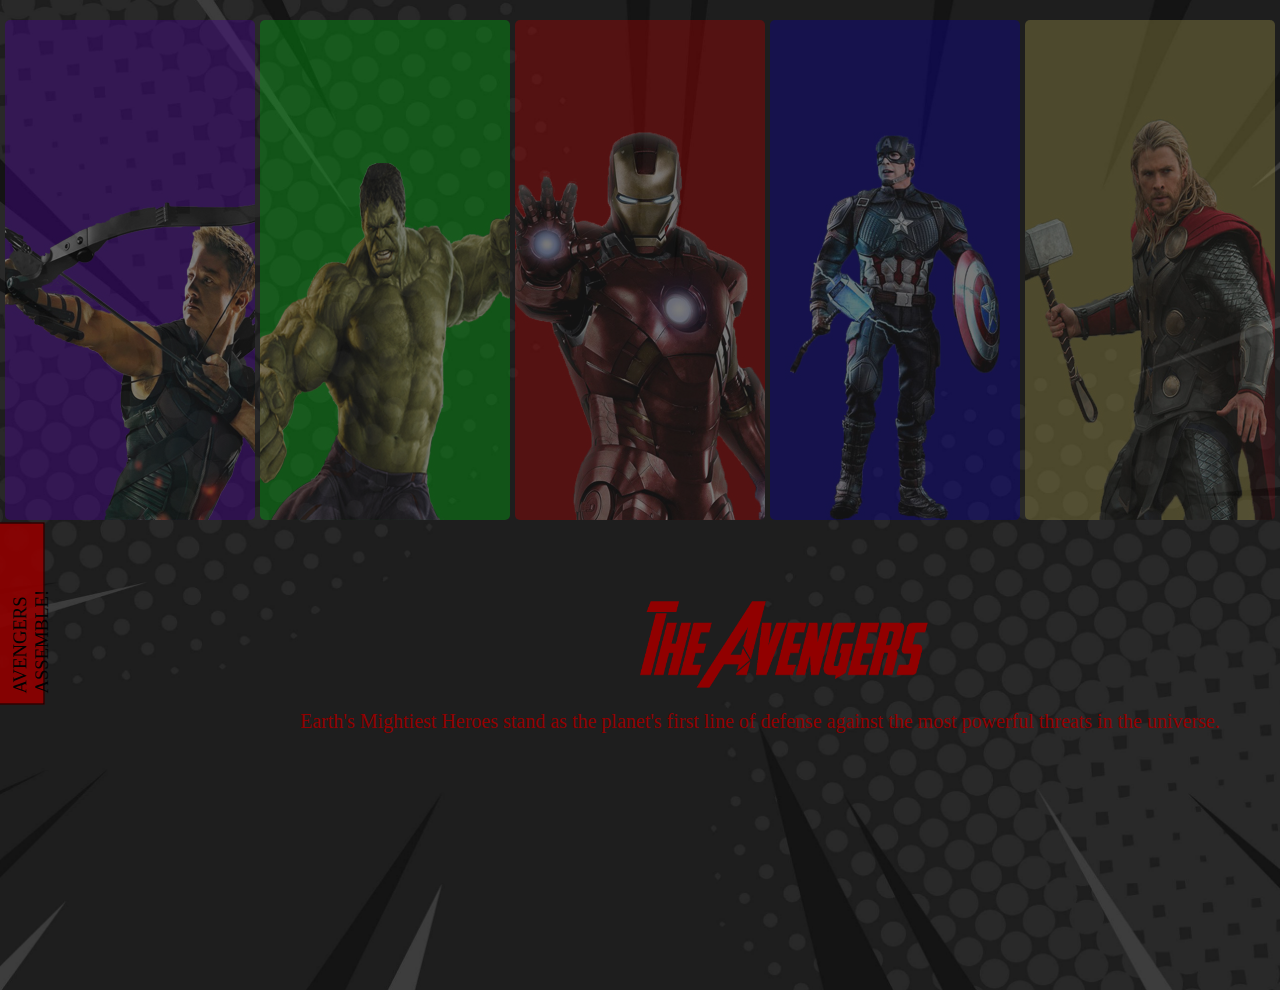
<file: index.html>
<!doctype html>
<html>
<head>
<meta charset="utf-8">
<title>Project 1</title>
	
<style>
	div {width: 250px; height:500px; text-align:center; background-color: #eee;}
	#assemble.fixed{position: fixed; top: 590px;}
	#description {position: absolute; top: 690px; left: 300px; color: #910000; font-family: Impact, "Hoefler Text", "Liberation Serif", Times, "Times New Roman", "serif"; font-size: 15pt; }
	div#wrapper{position: absolute; top: 0px; left: 0px; height:110%; width: 100%;  background: url("images/comic.jpg") no-repeat center; background-size: cover;}
	.rotate {-moz-transform: rotate(-90deg); -webkit-transform: rotate(-90deg); -ms-transform: rotate(-90deg);	-o-transform: rotate(-90deg); filter: progid:DXImageTransform.Microsoft.BasicImage(rotaion=3);}
	span {position: absolute; top: 590px;	left: -70px; color: #000000; background-color: #910000; opacity: .9; width: 160px; height: 25px; border: 1px solid #000000;	font-family: Impact, "Hoefler Text", "Liberation Serif", Times, "Times New Roman", "serif"; font-size:14pt; padding: 10px; float: left;}
	#avengers{position: absolute; top: 600px; left: 640px;}
	div#pic1 {position: absolute; top: 20px; left: 5px;    cursor: pointer; background: url("images/hawk.jpg") no-repeat center;}
	div#pic2 {position: absolute; top: 20px; left: 260px;  cursor: pointer; background: url("images/hulk.jpg") no-repeat center;}
	div#pic3 {position: absolute; top: 20px; left: 515px;  cursor: pointer; background: url("images/iron.jpg") no-repeat center;}
	div#pic4 {position: absolute; top: 20px; left: 770px;  cursor: pointer; background: url("images/cap.jpg") no-repeat center;}
	div#pic5 {position: absolute; top: 20px; left: 1025px; cursor: pointer; background: url("images/thor.jpg") no-repeat center;}
	div#pic6 {position: absolute; top: 20px; left: 1280px; cursor: pointer; background: url("images/widow.jpg") no-repeat center;}
</style>
</head>

<body>
	<div id="wrapper">
		<div id="pic1" onclick="location.href='hawkeye.html';"></div>
		<div id="pic2" onclick="location.href='hulk.html';"></div>
		<div id="pic3" onclick="location.href='ironman.html';"></div>
		<div id="pic4" onclick="location.href='captain.html';"></div>
		<div id="pic5" onclick="location.href='thor.html';"></div>
		<div id="pic6" onclick="location.href='widow.html';"></div>
		<p id="description">Earth's Mightiest Heroes stand as the planet's first line of defense against the most powerful threats in the universe.</p>
		
	</div>
	
	<span id="assemble">AVENGERS ASSEMBLE!</span>
	<img id="avengers" src="images/avengers.png" alt="avengers" height="100px" width="350px" />
	
	<script src="js/jquery-3.6.1.min.js"></script>
	
	<script type="text/javascript"><!-- 
		$(document).ready(function(){
			
			//rounds corners
			$("div[id!='wrapper']").css("border-radius", "5px");
			//set default opacity
			$("div[id!='wrapper']").animate({"opacity" : .4}).hover(function() { 
				$(this).animate({"opacity" : 1});
			}, function() {
				$(this).animate({"opacity" : .4});
			});
			
			//rotate text
			$("#assemble").addClass("rotate");
		
			//prevent scroll
			$(window).scroll(function (event) {
			$("#assemble").addClass("fixed");
		});
		});
	
	--></script>
</body>
</html>
</file>
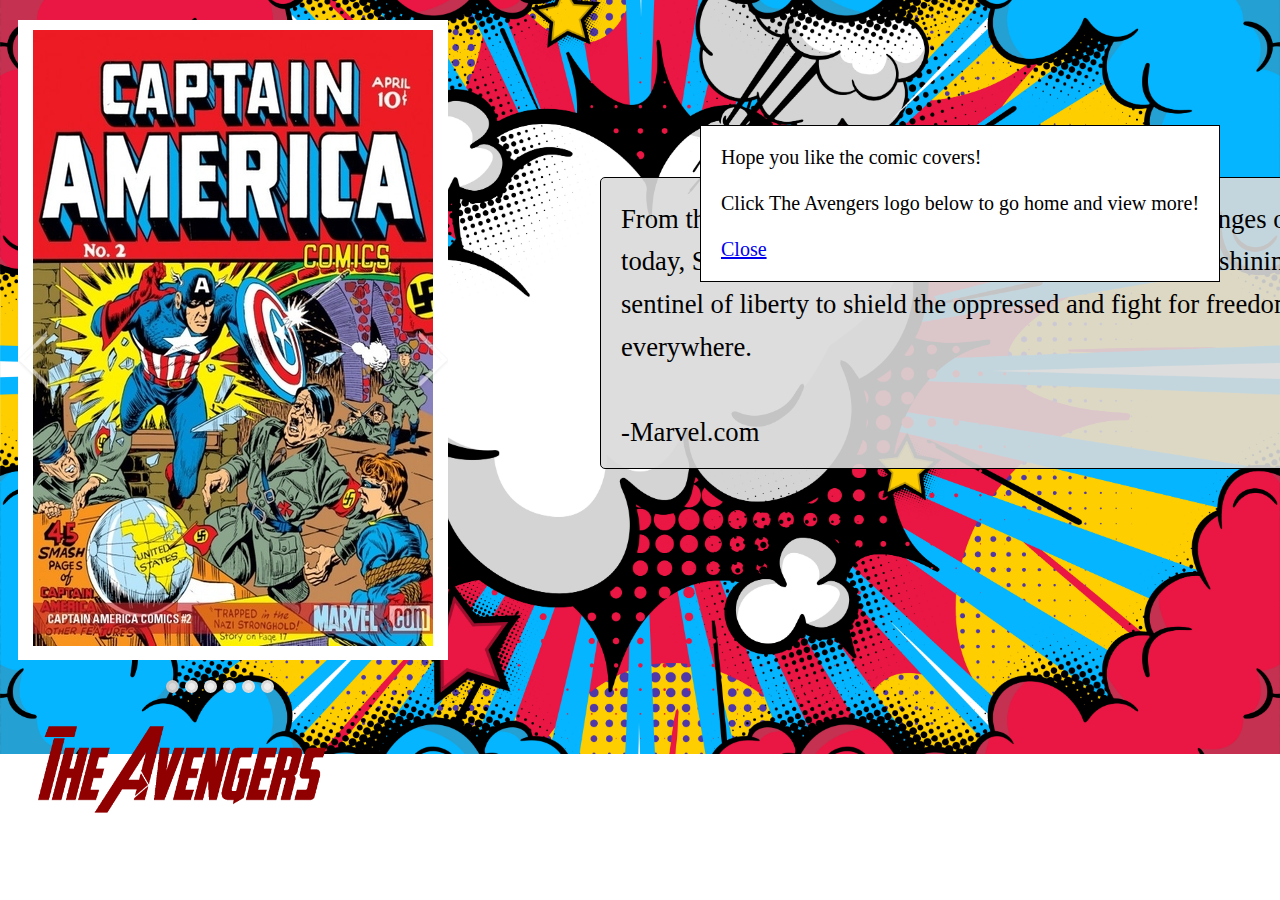
<file: captain.html>
<!doctype html>
<html>
<head>
<meta charset="utf-8">
<title>Captain America Comics</title>
<link href="css/styles.css" rel="stylesheet" media="screen" />
</head>

<body>
	<div id="page">
		
		<p id="description">From the dark days of world war to the explosive challenges of today, Super-Soldier Captain America stands ready as a shining sentinel of liberty to shield the oppressed and fight for freedom everywhere.<br /><br />-Marvel.com</p>
		
		
	
		<div id="main-content">
		<section id="home">
			<div id="container" class="container">
				<div class="image_wrapper">
					<img id="pic1" src="images/cap/1.jpg" alt="" />
					<img id="pic2" src="images/cap/2.jpg" alt="" />
					<img id="pic3" src="images/cap/3.jpg" alt="" />
					<img id="pic4" src="images/cap/4.jpg" alt="" />
					<img id="pic5" src="images/cap/5.jpg" alt="" />
					<img id="pic6" src="images/cap/6.jpg" alt="" />
					
				</div> <!-- goes to img wrapper -->
				<a href="index.html"><img id="avengers" src="images/avengers.png" alt="avengers" height="100px" width="350px" /></a>
				<div class="next"></div>
				<div class="prev"></div>
				<div id="dropdown">Hope you like the comic covers!<br /><br />Click The Avengers logo below to go home and view more!<br /><br /><a class="close" href="#">Close</a></div>
		
				<ul class="nav">
					<li id="nav1" class="selected"><a class="thumbnav" href="images/cap/1.jpg" rel="images/cap/thumbs/1.jpg">Image 1</a></li>
					<li id="nav2"><a class="thumbnav" href="images/cap/2.jpg" rel="images/cap/thumbs/2.jpg">Image 2</a></li>
					<li id="nav3"><a class="thumbnav" href="images/cap/3.jpg" rel="images/cap/thumbs/3.jpg">Image 3</a></li>
					<li id="nav4"><a class="thumbnav" href="images/cap/4.jpg" rel="images/cap/thumbs/4.jpg">Image 4</a></li>
					<li id="nav5"><a class="thumbnav" href="images/cap/5.jpg" rel="images/cap/thumbs/5.jpg">Image 5</a></li>
					<li id="nav6"><a class="thumbnav" href="images/cap/6.jpg" rel="images/cap/thumbs/6.jpg">Image 6</a></li>
					<li class="preview">
						<div class="preview_wrapper">
							<!-- thumbnail -->
						</div>
						<!-- little triangle-->
						<span></span>
					</li>
				</ul>
		

			</div><!-- goes with container -->
		</section>
	</div>	<!-- goes with main content -->
</div> <!-- goes with page -->
	
<script type="text/javascript" src="js/jquery-3.6.1.min.js"></script>
<script type="text/javascript"><!--
	$(document).ready(function(e){
		var counter = 1;
		
		//display the thumb
		$("li").animate().hover(function(){
			$("li.preview").css("display", "block");
		}, function(){
			$("li.preview").css("display", "none");
		});
		
		//put the thumbnail into box
		$("a.thumbnav").hover(function(e){
			var rel = $(this).attr("rel");
			$("div.preview_wrapper").css("background", "url(" + rel + ") no-repeat center");
			
		});
		
		//move the thumb image over the dot that is being hovered over
		$("li#nav1").hover(function(e){
			$("li.preview").css("left",  "-34.5px");
		});
		
		$("li#nav2").hover(function(e){
			$("li.preview").css("left",  "-14.5px");
		});
		
		$("li#nav3").hover(function(e){
			$("li.preview").css("left",  "5px");
		});
		
		$("li#nav4").hover(function(e){
			$("li.preview").css("left",  "24px");
		});
		
		$("li#nav5").hover(function(e){
			$("li.preview").css("left",  "42.5px");
		});
		
		$("li#nav6").hover(function(e){
			$("li.preview").css("left",  "62px");
		});
		
		//thumbnail is clicked
		var sign = "";
		var imgNum = 0;
		var move = 0;
		
		$("a.thumbnav").click(function(event){
			event.preventDefault();
			var ref = $(this).attr("href");
			if( ref.indexOf("1") != -1 )
				imgNum = 1;
			else if( ref.indexOf("2") != -1 )
				imgNum = 2;
			else if( ref.indexOf("3") != -1 )
				imgNum = 3;
			else if( ref.indexOf("4") != -1 )
				imgNum = 4;
			else if( ref.indexOf("5") != -1 )
				imgNum = 5;
			else if( ref.indexOf("6") != -1 )
				imgNum = 6;
			
			//determine how much to move images based on image clicked
			if( (counter-imgNum) < 0)
			{
				move = (imgNum - counter)*650;
				sign = "-=";
			}
			else
			{
				move = (counter -imgNum)*650;
				sign = "+=";
			}
			
			//move the image
			$("img[id!='avengers']").animate({
				left: sign+move
			}, 200);
			
			counter = imgNum;
			
			$("li.selected").removeClass("selected");
			$("li#nav"+imgNum).addClass("selected");
		}); //end thumbnav
		
		//when the right arrow is clicked
		$("div.next").click(function(e){
			if(counter == 6)
			{
				//boundary case
				$("img[id!='avengers']").animate({
					left:"+=" + ((counter-1)*650)
				}, 50);
				
				$("li.selected").removeClass("selected");
				$("nav1").addClass("selected");
				
				counter = 1;
			}
			else if(counter < 6)
			{
				//all other cases
				$("img[id!='avengers']").animate({
					left:"-=650"
				}, 200);
				
				$("li.selected").addClass("prevNav");
				$("li.selected").removeClass("selected");
				$("li.prevNav").next().addClass("selected");
				$("li.prevNav").removeClass("prevNav");
				
				counter++;
			}
		});//end right click
		
		//when the left arrow is clicked
		$("div.prev").click(function(e){
			if(counter == 1)
			{
				//boundary case
				$("img[id!='avengers']").animate({
					left:"-=" + (5*650)
				}, 50);
				
				$("li.selected").removeClass("selected");
				$("nav6").addClass("selected");
				
				counter = 6;
			}
			else if(counter > 1)
			{
				//all other cases
				$("img[id!='avengers']").animate({
					left:"+=650"
				}, 200);
				
				$("li.selected").addClass("prevNav");
				$("li.selected").removeClass("selected");
				$("li.prevNav").next().addClass("selected");
				$("li.prevNav").removeClass("prevNav");
				
				counter--;
			}
		});//end left click
		
		//rotate text
		$("#assemble").addClass("rotate");
		
		//prevent scroll
		$(window).scroll(function (event) {
			$("#assemble").addClass("fixed");
		});
		
		//dropdown
		$("#dropdown").animate({
			top:"+200"
		}, 1000);
		
		$("#dropdown").addClass("fixed");
		
		//close the dropdown div
		$("a.close").click(function(event){
			event.preventDefault();
			
			$("#dropdown").css("top", "-250px");
		}); //end <a> click
		
		
		
	}); //end document ready

--></script>
</body>
</html>
</file>
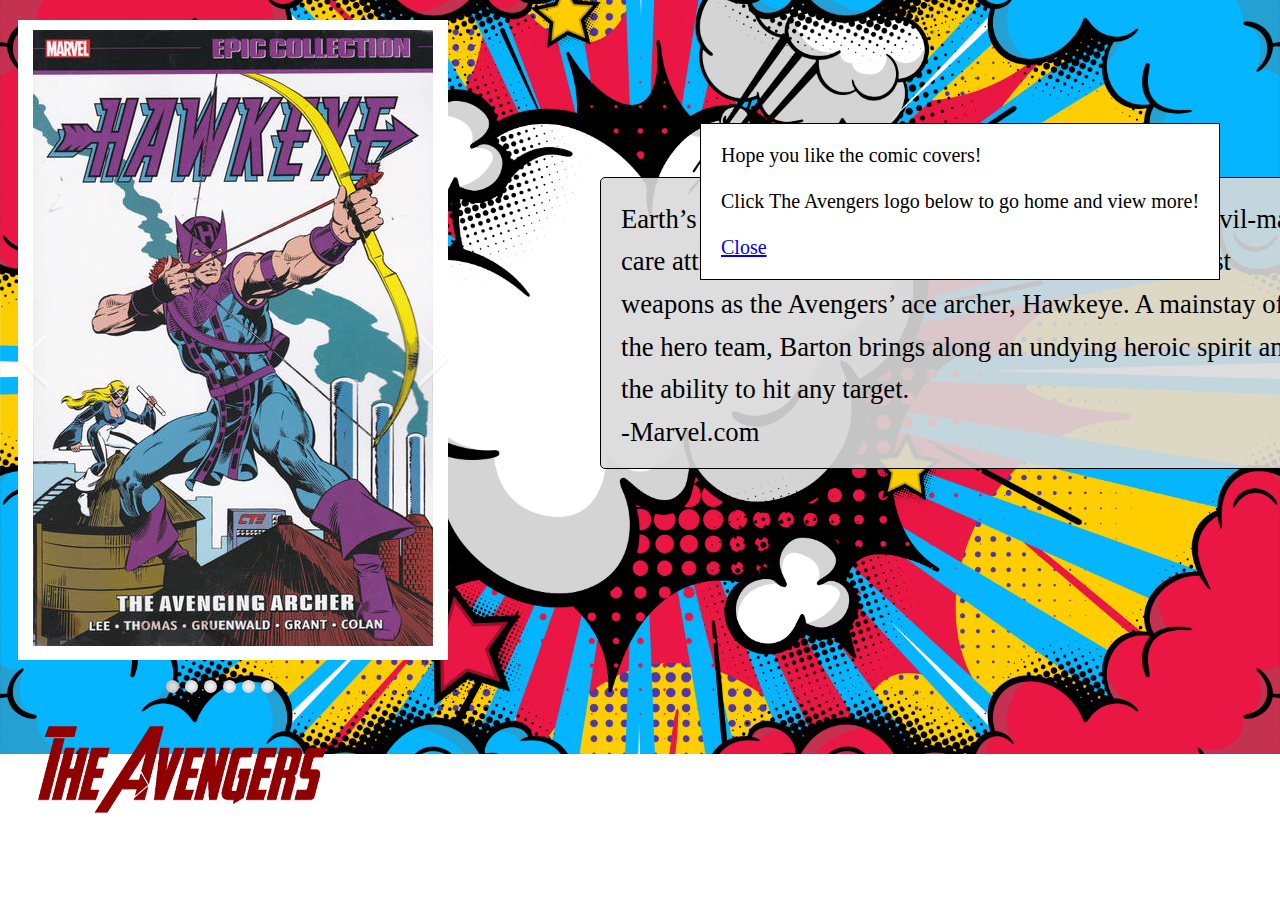
<file: hawkeye.html>
<!doctype html>
<html>
<head>
<meta charset="utf-8">
<title>Hawkeye Comics</title>
<link href="css/styles.css" rel="stylesheet" media="screen" />
</head>

<body>
	<div id="page">
		
		<p id="description">Earth’s Mightiest Marksman, Clint Barton employs a devil-may-care attitude and mastery over one of civilization’s oldest weapons as the Avengers’ ace archer, Hawkeye. A mainstay of the hero team, Barton brings along an undying heroic spirit and the ability to hit any target. <br />-Marvel.com</p>
		
		
	
		<div id="main-content">
		<section id="home">
			<div id="container" class="container">
				<div class="image_wrapper">
					<img id="pic1" src="images/hawkeye/1.jpg" alt="" />
					<img id="pic2" src="images/hawkeye/2.jpg" alt="" />
					<img id="pic3" src="images/hawkeye/3.jpg" alt="" />
					<img id="pic4" src="images/hawkeye/4.jpg" alt="" />
					<img id="pic5" src="images/hawkeye/5.jpg" alt="" />
					<img id="pic6" src="images/hawkeye/6.jpg" alt="" />
					
				</div> <!-- goes to img wrapper -->
				<a href="index.html"><img id="avengers" src="images/avengers.png" alt="avengers" height="100px" width="350px" /></a>
				<div class="next"></div>
				<div class="prev"></div>
				<div id="dropdown">Hope you like the comic covers!<br /><br />Click The Avengers logo below to go home and view more!<br /><br /><a class="close" href="#">Close</a></div>
		
				<ul class="nav">
					<li id="nav1" class="selected"><a class="thumbnav" href="images/hawkeye/1.jpg" rel="images/hawkeye/thumbs/1.jpg">Image 1</a></li>
					<li id="nav2"><a class="thumbnav" href="images/hawkeye/2.jpg" rel="images/hawkeye/thumbs/2.jpg">Image 2</a></li>
					<li id="nav3"><a class="thumbnav" href="images/hawkeye/3.jpg" rel="images/hawkeye/thumbs/3.jpg">Image 3</a></li>
					<li id="nav4"><a class="thumbnav" href="images/hawkeye/4.jpg" rel="images/hawkeye/thumbs/4.jpg">Image 4</a></li>
					<li id="nav5"><a class="thumbnav" href="images/hawkeye/5.jpg" rel="images/hawkeye/thumbs/5.jpg">Image 5</a></li>
					<li id="nav6"><a class="thumbnav" href="images/hawkeye/6.jpg" rel="images/hawkeye/thumbs/6.jpg">Image 6</a></li>
					<li class="preview">
						<div class="preview_wrapper">
							<!-- thumbnail -->
						</div>
						<!-- little triangle-->
						<span></span>
					</li>
				</ul>
		

			</div><!-- goes with container -->
		</section>
	</div>	<!-- goes with main content -->
</div> <!-- goes with page -->
	
<script type="text/javascript" src="js/jquery-3.6.1.min.js"></script>
<script type="text/javascript"><!--
	$(document).ready(function(e){
		var counter = 1;
		
		//display the thumb
		$("li").animate().hover(function(){
			$("li.preview").css("display", "block");
		}, function(){
			$("li.preview").css("display", "none");
		});
		
		//put the thumbnail into box
		$("a.thumbnav").hover(function(e){
			var rel = $(this).attr("rel");
			$("div.preview_wrapper").css("background", "url(" + rel + ") no-repeat center");
			
		});
		
		//move the thumb image over the dot that is being hovered over
		$("li#nav1").hover(function(e){
			$("li.preview").css("left",  "-34.5px");
		});
		
		$("li#nav2").hover(function(e){
			$("li.preview").css("left",  "-14.5px");
		});
		
		$("li#nav3").hover(function(e){
			$("li.preview").css("left",  "5px");
		});
		
		$("li#nav4").hover(function(e){
			$("li.preview").css("left",  "24px");
		});
		
		$("li#nav5").hover(function(e){
			$("li.preview").css("left",  "42.5px");
		});
		
		$("li#nav6").hover(function(e){
			$("li.preview").css("left",  "62px");
		});
		
		//thumbnail is clicked
		var sign = "";
		var imgNum = 0;
		var move = 0;
		
		$("a.thumbnav").click(function(event){
			event.preventDefault();
			var ref = $(this).attr("href");
			if( ref.indexOf("1") != -1 )
				imgNum = 1;
			else if( ref.indexOf("2") != -1 )
				imgNum = 2;
			else if( ref.indexOf("3") != -1 )
				imgNum = 3;
			else if( ref.indexOf("4") != -1 )
				imgNum = 4;
			else if( ref.indexOf("5") != -1 )
				imgNum = 5;
			else if( ref.indexOf("6") != -1 )
				imgNum = 6;
			
			//determine how much to move images based on image clicked
			if( (counter-imgNum) < 0)
			{
				move = (imgNum - counter)*650;
				sign = "-=";
			}
			else
			{
				move = (counter -imgNum)*650;
				sign = "+=";
			}
			
			//move the image
			$("img[id!='avengers']").animate({
				left: sign+move
			}, 200);
			
			counter = imgNum;
			
			$("li.selected").removeClass("selected");
			$("li#nav"+imgNum).addClass("selected");
		}); //end thumbnav
		
		//when the right arrow is clicked
		$("div.next").click(function(e){
			if(counter == 6)
			{
				//boundary case
				$("img[id!='avengers']").animate({
					left:"+=" + ((counter-1)*650)
				}, 50);
				
				$("li.selected").removeClass("selected");
				$("nav1").addClass("selected");
				
				counter = 1;
			}
			else if(counter < 6)
			{
				//all other cases
				$("img[id!='avengers']").animate({
					left:"-=650"
				}, 200);
				
				$("li.selected").addClass("prevNav");
				$("li.selected").removeClass("selected");
				$("li.prevNav").next().addClass("selected");
				$("li.prevNav").removeClass("prevNav");
				
				counter++;
			}
		});//end right click
		
		//when the left arrow is clicked
		$("div.prev").click(function(e){
			if(counter == 1)
			{
				//boundary case
				$("img[id!='avengers']").animate({
					left:"-=" + (5*650)
				}, 50);
				
				$("li.selected").removeClass("selected");
				$("nav6").addClass("selected");
				
				counter = 6;
			}
			else if(counter > 1)
			{
				//all other cases
				$("img[id!='avengers']").animate({
					left:"+=650"
				}, 200);
				
				$("li.selected").addClass("prevNav");
				$("li.selected").removeClass("selected");
				$("li.prevNav").next().addClass("selected");
				$("li.prevNav").removeClass("prevNav");
				
				counter--;
			}
		});//end left click
		
		//rotate text
		$("#assemble").addClass("rotate");
		
		//prevent scroll
		$(window).scroll(function (event) {
			$("#assemble").addClass("fixed");
		});
		
		//dropdown
		$("#dropdown").animate({
			top:"+200"
		}, 1000);
		
		$("#dropdown").addClass("fixed");
		
		//close the dropdown div
		$("a.close").click(function(event){
			event.preventDefault();
			
			$("#dropdown").css("top", "-250px");
		}); //end <a> click
		
		
		
	}); //end document ready

--></script>
</body>
</html>
</file>
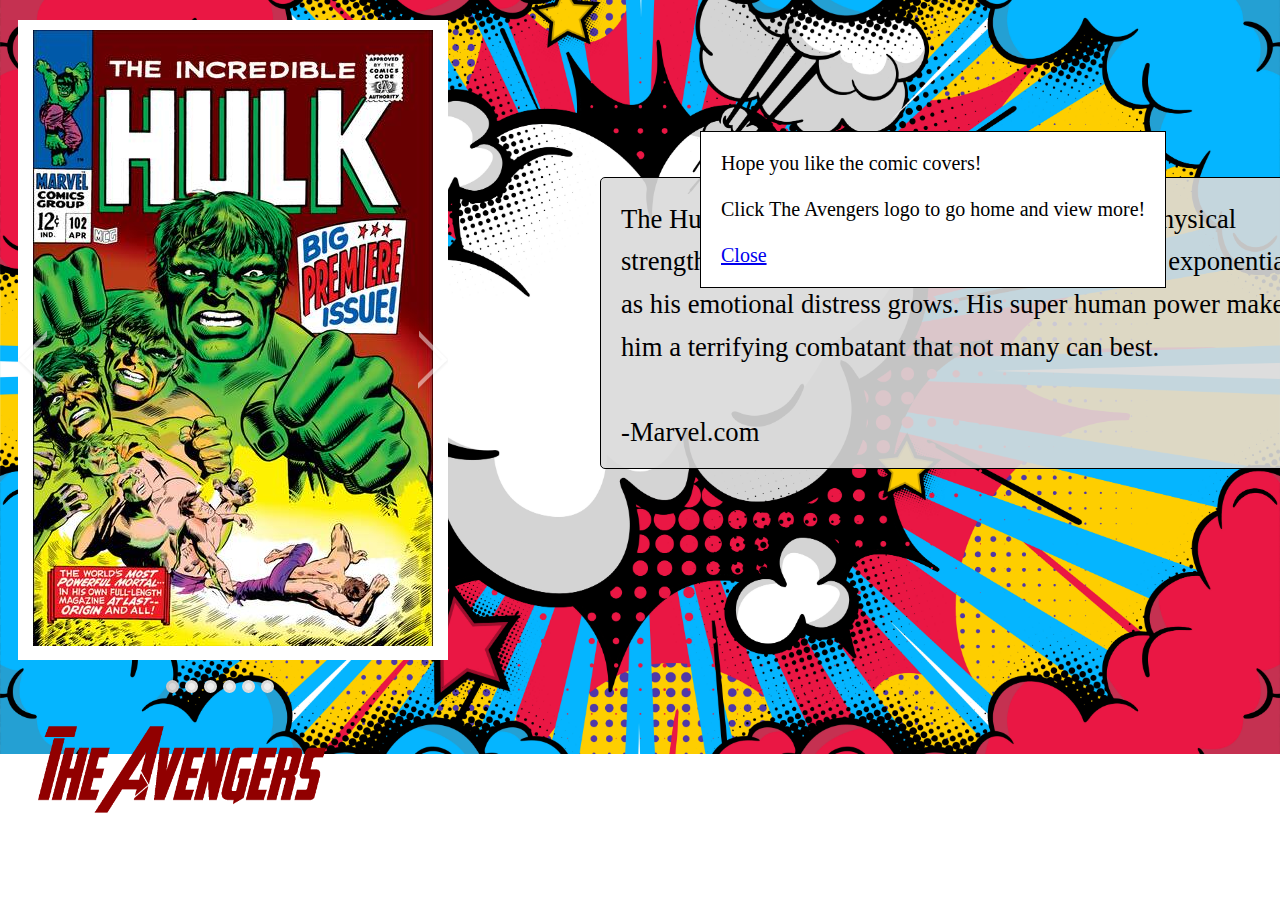
<file: hulk.html>
<!doctype html>
<html>
<head>
<meta charset="utf-8">
<title>Hulk Comics</title>
<link href="css/styles.css" rel="stylesheet" media="screen" />
</head>

<body>
	<div id="page">
		
		<p id="description">The Hulk is one of the strongest beings ever. His physical strength is potentially limitless, given that it grows exponentially as his emotional distress grows. His super human power makes him a terrifying combatant that not many can best. <br /><br />-Marvel.com</p>
		
		
	
		<div id="main-content">
		<section id="home">
			<div id="container" class="container">
				<div class="image_wrapper">
					<img id="pic1" src="images/hulk/1.jpg" alt="" />
					<img id="pic2" src="images/hulk/2.jpg" alt="" />
					<img id="pic3" src="images/hulk/3.jpg" alt="" />
					<img id="pic4" src="images/hulk/4.jpg" alt="" />
					<img id="pic5" src="images/hulk/5.jpg" alt="" />
					<img id="pic6" src="images/hulk/6.jpg" alt="" />
					
				</div> <!-- goes to img wrapper -->
				<a href="index.html"><img id="avengers" src="images/avengers.png" alt="avengers" height="100px" width="350px" /></a>
				<div class="next"></div>
				<div class="prev"></div>
				<div id="dropdown">Hope you like the comic covers!<br /><br />Click The Avengers logo to go home and view more!<br /><br /><a class="close" href="#">Close</a></div>
		
				<ul class="nav">
					<li id="nav1" class="selected"><a class="thumbnav" href="images/hulk/1.jpg" rel="images/hulk/thumbs/1.jpg">Image 1</a></li>
					<li id="nav2"><a class="thumbnav" href="images/hulk/2.jpg" rel="images/hulk/thumbs/2.jpg">Image 2</a></li>
					<li id="nav3"><a class="thumbnav" href="images/hulk/3.jpg" rel="images/hulk/thumbs/3.jpg">Image 3</a></li>
					<li id="nav4"><a class="thumbnav" href="images/hulk/4.jpg" rel="images/hulk/thumbs/4.jpg">Image 4</a></li>
					<li id="nav5"><a class="thumbnav" href="images/hulk/5.jpg" rel="images/hulk/thumbs/5.jpg">Image 5</a></li>
					<li id="nav6"><a class="thumbnav" href="images/hulk/6.jpg" rel="images/hulk/thumbs/6.jpg">Image 6</a></li>
					<li class="preview">
						<div class="preview_wrapper">
							<!-- thumbnail -->
						</div>
						<!-- little triangle-->
						<span></span>
					</li>
				</ul>
		

			</div><!-- goes with container -->
		</section>
	</div>	<!-- goes with main content -->
</div> <!-- goes with page -->
	
<script type="text/javascript" src="js/jquery-3.6.1.min.js"></script>
<script type="text/javascript"><!--
	$(document).ready(function(e){
		var counter = 1;
		
		//display the thumb
		$("li").animate().hover(function(){
			$("li.preview").css("display", "block");
		}, function(){
			$("li.preview").css("display", "none");
		});
		
		//put the thumbnail into box
		$("a.thumbnav").hover(function(e){
			var rel = $(this).attr("rel");
			$("div.preview_wrapper").css("background", "url(" + rel + ") no-repeat center");
			
		});
		
		//move the thumb image over the dot that is being hovered over
		$("li#nav1").hover(function(e){
			$("li.preview").css("left",  "-34.5px");
		});
		
		$("li#nav2").hover(function(e){
			$("li.preview").css("left",  "-14.5px");
		});
		
		$("li#nav3").hover(function(e){
			$("li.preview").css("left",  "5px");
		});
		
		$("li#nav4").hover(function(e){
			$("li.preview").css("left",  "24px");
		});
		
		$("li#nav5").hover(function(e){
			$("li.preview").css("left",  "42.5px");
		});
		
		$("li#nav6").hover(function(e){
			$("li.preview").css("left",  "62px");
		});
		
		//thumbnail is clicked
		var sign = "";
		var imgNum = 0;
		var move = 0;
		
		$("a.thumbnav").click(function(event){
			event.preventDefault();
			var ref = $(this).attr("href");
			if( ref.indexOf("1") != -1 )
				imgNum = 1;
			else if( ref.indexOf("2") != -1 )
				imgNum = 2;
			else if( ref.indexOf("3") != -1 )
				imgNum = 3;
			else if( ref.indexOf("4") != -1 )
				imgNum = 4;
			else if( ref.indexOf("5") != -1 )
				imgNum = 5;
			else if( ref.indexOf("6") != -1 )
				imgNum = 6;
			
			//determine how much to move images based on image clicked
			if( (counter-imgNum) < 0)
			{
				move = (imgNum - counter)*650;
				sign = "-=";
			}
			else
			{
				move = (counter -imgNum)*650;
				sign = "+=";
			}
			
			//move the image
			$("img[id!='avengers']").animate({
				left: sign+move
			}, 200);
			
			counter = imgNum;
			
			$("li.selected").removeClass("selected");
			$("li#nav"+imgNum).addClass("selected");
		}); //end thumbnav
		
		//when the right arrow is clicked
		$("div.next").click(function(e){
			if(counter == 6)
			{
				//boundary case
				$("img[id!='avengers']").animate({
					left:"+=" + ((counter-1)*650)
				}, 50);
				
				$("li.selected").removeClass("selected");
				$("nav1").addClass("selected");
				
				counter = 1;
			}
			else if(counter < 6)
			{
				//all other cases
				$("img[id!='avengers']").animate({
					left:"-=650"
				}, 200);
				
				$("li.selected").addClass("prevNav");
				$("li.selected").removeClass("selected");
				$("li.prevNav").next().addClass("selected");
				$("li.prevNav").removeClass("prevNav");
				
				counter++;
			}
		});//end right click
		
		//when the left arrow is clicked
		$("div.prev").click(function(e){
			if(counter == 1)
			{
				//boundary case
				$("img[id!='avengers']").animate({
					left:"-=" + (5*650)
				}, 50);
				
				$("li.selected").removeClass("selected");
				$("nav6").addClass("selected");
				
				counter = 6;
			}
			else if(counter > 1)
			{
				//all other cases
				$("img[id!='avengers']").animate({
					left:"+=650"
				}, 200);
				
				$("li.selected").addClass("prevNav");
				$("li.selected").removeClass("selected");
				$("li.prevNav").next().addClass("selected");
				$("li.prevNav").removeClass("prevNav");
				
				counter--;
			}
		});//end left click
		
		//rotate text
		$("#assemble").addClass("rotate");
		
		//prevent scroll
		$(window).scroll(function (event) {
			$("#assemble").addClass("fixed");
		});
		
		//dropdown
		$("#dropdown").animate({
			top:"+200"
		}, 1000);
		
		$("#dropdown").addClass("fixed");
		
		//close the dropdown div
		$("a.close").click(function(event){
			event.preventDefault();
			
			$("#dropdown").css("top", "-250px");
		}); //end <a> click
		
		
		
	}); //end document ready

--></script>
</body>
</html>
</file>
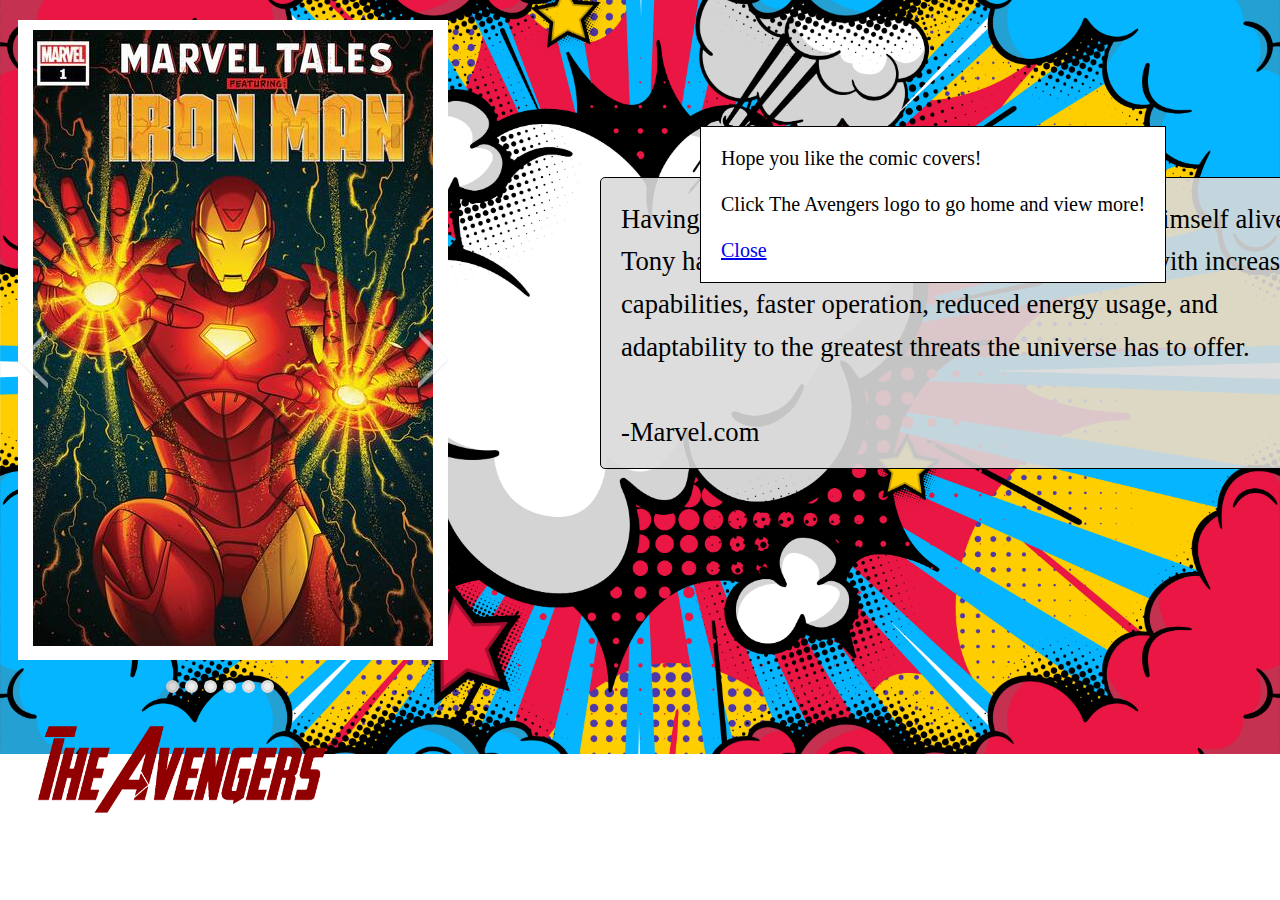
<file: ironman.html>
<!doctype html>
<html>
<head>
<meta charset="utf-8">
<title>Iron Man Comics</title>
<link href="css/styles.css" rel="stylesheet" media="screen" />
</head>

<body>
	<div id="page">
		
		<p id="description">Having created a wondrous suit of armor to keep himself alive, Tony has revised it dozens of times, each version with increased capabilities, faster operation, reduced energy usage, and adaptability to the greatest threats the universe has to offer.<br /><br />-Marvel.com</p>
		
		
	
		<div id="main-content">
		<section id="home">
			<div id="container" class="container">
				<div class="image_wrapper">
					<img id="pic1" src="images/iron/1.jpg" alt="" />
					<img id="pic2" src="images/iron/2.jpg" alt="" />
					<img id="pic3" src="images/iron/3.jpg" alt="" />
					<img id="pic4" src="images/iron/4.jpg" alt="" />
					<img id="pic5" src="images/iron/5.jpg" alt="" />
					<img id="pic6" src="images/iron/6.jpg" alt="" />
					
				</div> <!-- goes to img wrapper -->
				<a href="index.html"><img id="avengers" src="images/avengers.png" alt="avengers" height="100px" width="350px" /></a>
				<div class="next"></div>
				<div class="prev"></div>
				<div id="dropdown">Hope you like the comic covers!<br /><br />Click The Avengers logo to go home and view more!<br /><br /><a class="close" href="#">Close</a></div>
		
				<ul class="nav">
					<li id="nav1" class="selected"><a class="thumbnav" href="images/iron/1.jpg" rel="images/iron/thumbs/1.jpg">Image 1</a></li>
					<li id="nav2"><a class="thumbnav" href="images/iron/2.jpg" rel="images/iron/thumbs/2.jpg">Image 2</a></li>
					<li id="nav3"><a class="thumbnav" href="images/iron/3.jpg" rel="images/iron/thumbs/3.jpg">Image 3</a></li>
					<li id="nav4"><a class="thumbnav" href="images/iron/4.jpg" rel="images/iron/thumbs/4.jpg">Image 4</a></li>
					<li id="nav5"><a class="thumbnav" href="images/iron/5.jpg" rel="images/iron/thumbs/5.jpg">Image 5</a></li>
					<li id="nav6"><a class="thumbnav" href="images/iron/6.jpg" rel="images/iron/thumbs/6.jpg">Image 6</a></li>
					<li class="preview">
						<div class="preview_wrapper">
							<!-- thumbnail -->
						</div>
						<!-- little triangle-->
						<span></span>
					</li>
				</ul>
		

			</div><!-- goes with container -->
		</section>
	</div>	<!-- goes with main content -->
</div> <!-- goes with page -->
	
<script type="text/javascript" src="js/jquery-3.6.1.min.js"></script>
<script type="text/javascript"><!--
	$(document).ready(function(e){
		var counter = 1;
		
		//display the thumb
		$("li").animate().hover(function(){
			$("li.preview").css("display", "block");
		}, function(){
			$("li.preview").css("display", "none");
		});
		
		//put the thumbnail into box
		$("a.thumbnav").hover(function(e){
			var rel = $(this).attr("rel");
			$("div.preview_wrapper").css("background", "url(" + rel + ") no-repeat center");
			
		});
		
		//move the thumb image over the dot that is being hovered over
		$("li#nav1").hover(function(e){
			$("li.preview").css("left",  "-34.5px");
		});
		
		$("li#nav2").hover(function(e){
			$("li.preview").css("left",  "-14.5px");
		});
		
		$("li#nav3").hover(function(e){
			$("li.preview").css("left",  "5px");
		});
		
		$("li#nav4").hover(function(e){
			$("li.preview").css("left",  "24px");
		});
		
		$("li#nav5").hover(function(e){
			$("li.preview").css("left",  "42.5px");
		});
		
		$("li#nav6").hover(function(e){
			$("li.preview").css("left",  "62px");
		});
		
		//thumbnail is clicked
		var sign = "";
		var imgNum = 0;
		var move = 0;
		
		$("a.thumbnav").click(function(event){
			event.preventDefault();
			var ref = $(this).attr("href");
			if( ref.indexOf("1") != -1 )
				imgNum = 1;
			else if( ref.indexOf("2") != -1 )
				imgNum = 2;
			else if( ref.indexOf("3") != -1 )
				imgNum = 3;
			else if( ref.indexOf("4") != -1 )
				imgNum = 4;
			else if( ref.indexOf("5") != -1 )
				imgNum = 5;
			else if( ref.indexOf("6") != -1 )
				imgNum = 6;
			
			//determine how much to move images based on image clicked
			if( (counter-imgNum) < 0)
			{
				move = (imgNum - counter)*650;
				sign = "-=";
			}
			else
			{
				move = (counter -imgNum)*650;
				sign = "+=";
			}
			
			//move the image
			$("img[id!='avengers']").animate({
				left: sign+move
			}, 200);
			
			counter = imgNum;
			
			$("li.selected").removeClass("selected");
			$("li#nav"+imgNum).addClass("selected");
		}); //end thumbnav
		
		//when the right arrow is clicked
		$("div.next").click(function(e){
			if(counter == 6)
			{
				//boundary case
				$("img[id!='avengers']").animate({
					left:"+=" + ((counter-1)*650)
				}, 50);
				
				$("li.selected").removeClass("selected");
				$("nav1").addClass("selected");
				
				counter = 1;
			}
			else if(counter < 6)
			{
				//all other cases
				$("img[id!='avengers']").animate({
					left:"-=650"
				}, 200);
				
				$("li.selected").addClass("prevNav");
				$("li.selected").removeClass("selected");
				$("li.prevNav").next().addClass("selected");
				$("li.prevNav").removeClass("prevNav");
				
				counter++;
			}
		});//end right click
		
		//when the left arrow is clicked
		$("div.prev").click(function(e){
			if(counter == 1)
			{
				//boundary case
				$("img[id!='avengers']").animate({
					left:"-=" + (5*650)
				}, 50);
				
				$("li.selected").removeClass("selected");
				$("nav6").addClass("selected");
				
				counter = 6;
			}
			else if(counter > 1)
			{
				//all other cases
				$("img[id!='avengers']").animate({
					left:"+=650"
				}, 200);
				
				$("li.selected").addClass("prevNav");
				$("li.selected").removeClass("selected");
				$("li.prevNav").next().addClass("selected");
				$("li.prevNav").removeClass("prevNav");
				
				counter--;
			}
		});//end left click
		
		//rotate text
		$("#assemble").addClass("rotate");
		
		//prevent scroll
		$(window).scroll(function (event) {
			$("#assemble").addClass("fixed");
		});
		
		//dropdown
		$("#dropdown").animate({
			top:"+200"
		}, 1000);
		
		$("#dropdown").addClass("fixed");
		
		//close the dropdown div
		$("a.close").click(function(event){
			event.preventDefault();
			
			$("#dropdown").css("top", "-250px");
		}); //end <a> click
		
		
		
	}); //end document ready

--></script>
</body>
</html>
</file>
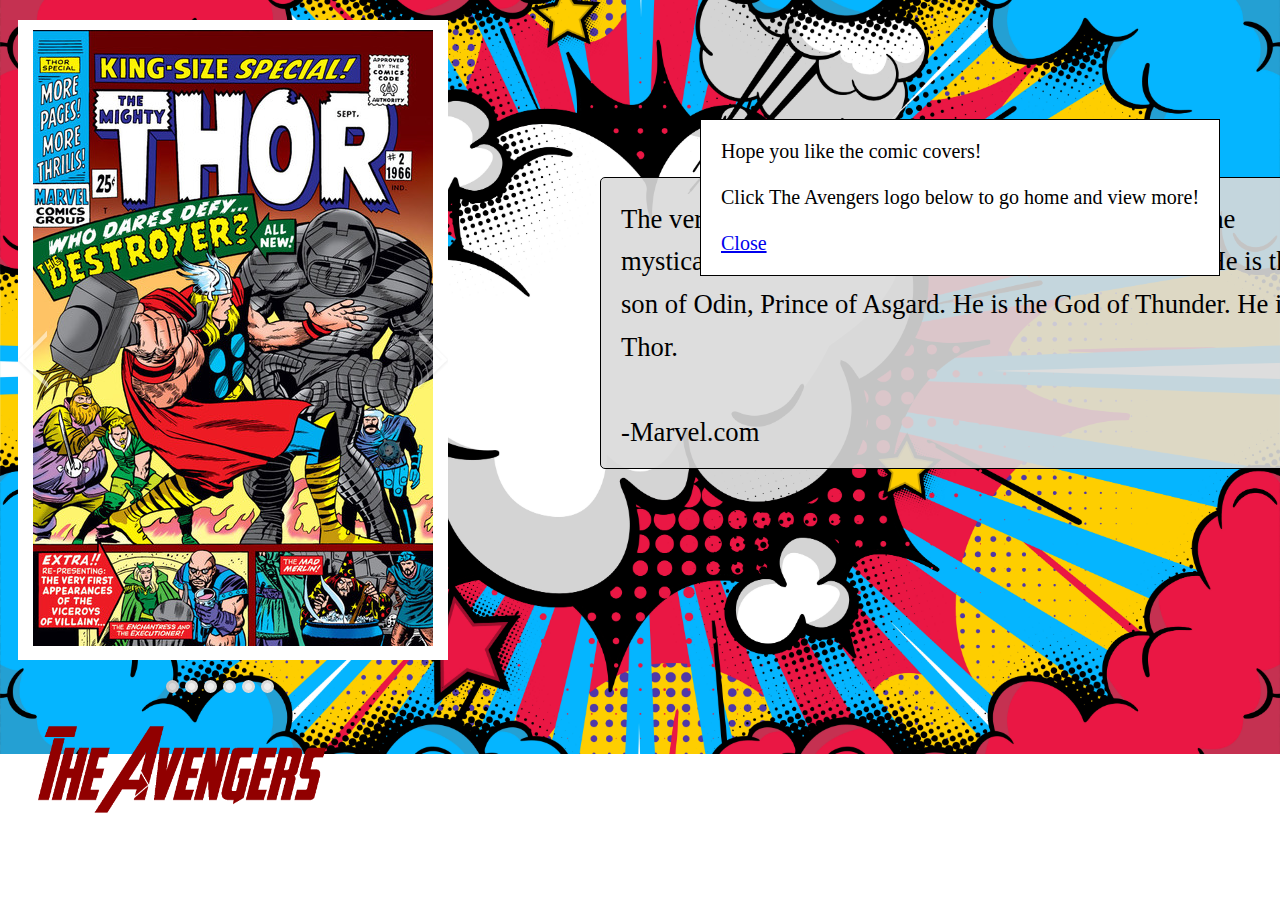
<file: thor.html>
<!doctype html>
<html>
<head>
<meta charset="utf-8">
<title>Thor Comics</title>
<link href="css/styles.css" rel="stylesheet" media="screen" />
</head>

<body>
	<div id="page">
		
		<p id="description">The very skies tremble in his presence. He commands the mystical hammer Mjolnir to protect Asgard and Earth. He is the son of Odin, Prince of Asgard. He is the God of Thunder. He is Thor.<br /><br />-Marvel.com</p>
		
		
	
		<div id="main-content">
		<section id="home">
			<div id="container" class="container">
				<div class="image_wrapper">
					<img id="pic1" src="images/thor/1.jpg" alt="" />
					<img id="pic2" src="images/thor/2.jpg" alt="" />
					<img id="pic3" src="images/thor/3.jpg" alt="" />
					<img id="pic4" src="images/thor/4.jpg" alt="" />
					<img id="pic5" src="images/thor/5.jpg" alt="" />
					<img id="pic6" src="images/thor/6.jpg" alt="" />
					
				</div> <!-- goes to img wrapper -->
				<a href="index.html"><img id="avengers" src="images/avengers.png" alt="avengers" height="100px" width="350px" /></a>
				<div class="next"></div>
				<div class="prev"></div>
				<div id="dropdown">Hope you like the comic covers!<br /><br />Click The Avengers logo below to go home and view more!<br /><br /><a class="close" href="#">Close</a></div>
		
				<ul class="nav">
					<li id="nav1" class="selected"><a class="thumbnav" href="images/thor/1.jpg" rel="images/thor/thumbs/1.jpg">Image 1</a></li>
					<li id="nav2"><a class="thumbnav" href="images/thor/2.jpg" rel="images/thor/thumbs/2.jpg">Image 2</a></li>
					<li id="nav3"><a class="thumbnav" href="images/thor/3.jpg" rel="images/thor/thumbs/3.jpg">Image 3</a></li>
					<li id="nav4"><a class="thumbnav" href="images/thor/4.jpg" rel="images/thor/thumbs/4.jpg">Image 4</a></li>
					<li id="nav5"><a class="thumbnav" href="images/thor/5.jpg" rel="images/thor/thumbs/5.jpg">Image 5</a></li>
					<li id="nav6"><a class="thumbnav" href="images/thor/6.jpg" rel="images/thor/thumbs/6.jpg">Image 6</a></li>
					<li class="preview">
						<div class="preview_wrapper">
							<!-- thumbnail -->
						</div>
						<!-- little triangle-->
						<span></span>
					</li>
				</ul>
		

			</div><!-- goes with container -->
		</section>
	</div>	<!-- goes with main content -->
</div> <!-- goes with page -->
	
<script type="text/javascript" src="js/jquery-3.6.1.min.js"></script>
<script type="text/javascript"><!--
	$(document).ready(function(e){
		var counter = 1;
		
		//display the thumb
		$("li").animate().hover(function(){
			$("li.preview").css("display", "block");
		}, function(){
			$("li.preview").css("display", "none");
		});
		
		//put the thumbnail into box
		$("a.thumbnav").hover(function(e){
			var rel = $(this).attr("rel");
			$("div.preview_wrapper").css("background", "url(" + rel + ") no-repeat center");
			
		});
		
		//move the thumb image over the dot that is being hovered over
		$("li#nav1").hover(function(e){
			$("li.preview").css("left",  "-34.5px");
		});
		
		$("li#nav2").hover(function(e){
			$("li.preview").css("left",  "-14.5px");
		});
		
		$("li#nav3").hover(function(e){
			$("li.preview").css("left",  "5px");
		});
		
		$("li#nav4").hover(function(e){
			$("li.preview").css("left",  "24px");
		});
		
		$("li#nav5").hover(function(e){
			$("li.preview").css("left",  "42.5px");
		});
		
		$("li#nav6").hover(function(e){
			$("li.preview").css("left",  "62px");
		});
		
		//thumbnail is clicked
		var sign = "";
		var imgNum = 0;
		var move = 0;
		
		$("a.thumbnav").click(function(event){
			event.preventDefault();
			var ref = $(this).attr("href");
			if( ref.indexOf("1") != -1 )
				imgNum = 1;
			else if( ref.indexOf("2") != -1 )
				imgNum = 2;
			else if( ref.indexOf("3") != -1 )
				imgNum = 3;
			else if( ref.indexOf("4") != -1 )
				imgNum = 4;
			else if( ref.indexOf("5") != -1 )
				imgNum = 5;
			else if( ref.indexOf("6") != -1 )
				imgNum = 6;
			
			//determine how much to move images based on image clicked
			if( (counter-imgNum) < 0)
			{
				move = (imgNum - counter)*650;
				sign = "-=";
			}
			else
			{
				move = (counter -imgNum)*650;
				sign = "+=";
			}
			
			//move the image
			$("img[id!='avengers']").animate({
				left: sign+move
			}, 200);
			
			counter = imgNum;
			
			$("li.selected").removeClass("selected");
			$("li#nav"+imgNum).addClass("selected");
		}); //end thumbnav
		
		//when the right arrow is clicked
		$("div.next").click(function(e){
			if(counter == 6)
			{
				//boundary case
				$("img[id!='avengers']").animate({
					left:"+=" + ((counter-1)*650)
				}, 50);
				
				$("li.selected").removeClass("selected");
				$("nav1").addClass("selected");
				
				counter = 1;
			}
			else if(counter < 6)
			{
				//all other cases
				$("img[id!='avengers']").animate({
					left:"-=650"
				}, 200);
				
				$("li.selected").addClass("prevNav");
				$("li.selected").removeClass("selected");
				$("li.prevNav").next().addClass("selected");
				$("li.prevNav").removeClass("prevNav");
				
				counter++;
			}
		});//end right click
		
		//when the left arrow is clicked
		$("div.prev").click(function(e){
			if(counter == 1)
			{
				//boundary case
				$("img[id!='avengers']").animate({
					left:"-=" + (5*650)
				}, 50);
				
				$("li.selected").removeClass("selected");
				$("nav6").addClass("selected");
				
				counter = 6;
			}
			else if(counter > 1)
			{
				//all other cases
				$("img[id!='avengers']").animate({
					left:"+=650"
				}, 200);
				
				$("li.selected").addClass("prevNav");
				$("li.selected").removeClass("selected");
				$("li.prevNav").next().addClass("selected");
				$("li.prevNav").removeClass("prevNav");
				
				counter--;
			}
		});//end left click
		
		//rotate text
		$("#assemble").addClass("rotate");
		
		//prevent scroll
		$(window).scroll(function (event) {
			$("#assemble").addClass("fixed");
		});
		
		//dropdown
		$("#dropdown").animate({
			top:"+200"
		}, 1000);
		
		$("#dropdown").addClass("fixed");
		
		//close the dropdown div
		$("a.close").click(function(event){
			event.preventDefault();
			
			$("#dropdown").css("top", "-250px");
		}); //end <a> click
		
		
		
	}); //end document ready

--></script>
</body>
</html>
</file>
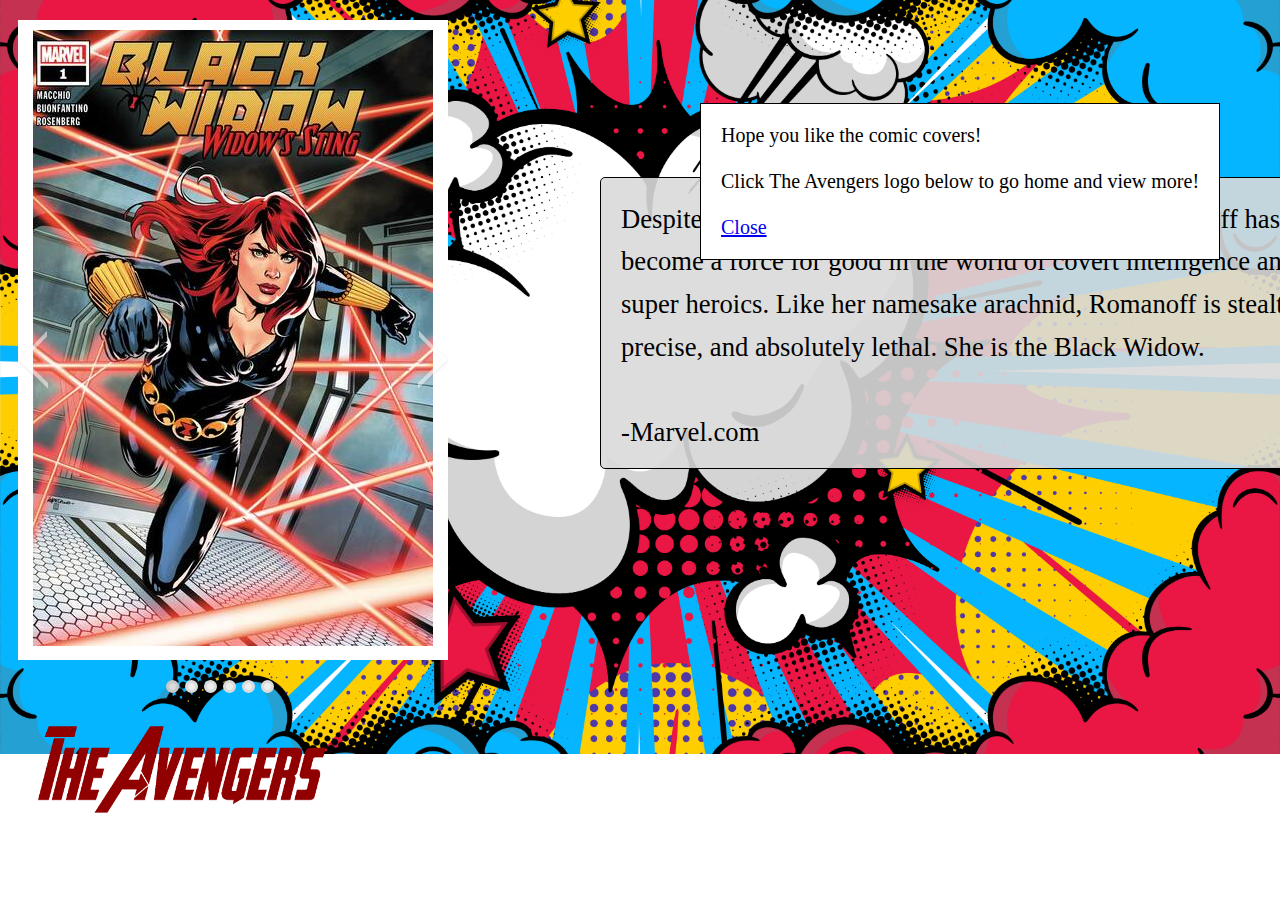
<file: widow.html>
<!doctype html>
<html>
<head>
<meta charset="utf-8">
<title>Black Widow Comics</title>
<link href="css/styles.css" rel="stylesheet" media="screen" />
</head>

<body>
	<div id="page">
		
		<p id="description">Despite her origins as an agent of evil, Natasha Romanoff has become a force for good in the world of covert intelligence and super heroics. Like her namesake arachnid, Romanoff is stealthy, precise, and absolutely lethal. She is the Black Widow.<br /><br />-Marvel.com</p>
		
		
	
		<div id="main-content">
		<section id="home">
			<div id="container" class="container">
				<div class="image_wrapper">
					<img id="pic1" src="images/widow/1.jpg" alt="" />
					<img id="pic2" src="images/widow/2.jpg" alt="" />
					<img id="pic3" src="images/widow/3.jpg" alt="" />
					<img id="pic4" src="images/widow/4.jpg" alt="" />
					<img id="pic5" src="images/widow/5.jpg" alt="" />
					<img id="pic6" src="images/widow/6.jpg" alt="" />
					
				</div> <!-- goes to img wrapper -->
				<a href="index.html"><img id="avengers" src="images/avengers.png" alt="avengers" height="100px" width="350px" /></a>
				<div class="next"></div>
				<div class="prev"></div>
				<div id="dropdown">Hope you like the comic covers!<br /><br />Click The Avengers logo below to go home and view more!<br /><br /><a class="close" href="#">Close</a></div>
		
				<ul class="nav">
					<li id="nav1" class="selected"><a class="thumbnav" href="images/widow/1.jpg" rel="images/widow/thumbs/1.jpg">Image 1</a></li>
					<li id="nav2"><a class="thumbnav" href="images/widow/2.jpg" rel="images/widow/thumbs/2.jpg">Image 2</a></li>
					<li id="nav3"><a class="thumbnav" href="images/widow/3.jpg" rel="images/widow/thumbs/3.jpg">Image 3</a></li>
					<li id="nav4"><a class="thumbnav" href="images/widow/4.jpg" rel="images/widow/thumbs/4.jpg">Image 4</a></li>
					<li id="nav5"><a class="thumbnav" href="images/widow/5.jpg" rel="images/widow/thumbs/5.jpg">Image 5</a></li>
					<li id="nav6"><a class="thumbnav" href="images/widow/6.jpg" rel="images/widow/thumbs/6.jpg">Image 6</a></li>
					<li class="preview">
						<div class="preview_wrapper">
							<!-- thumbnail -->
						</div>
						<!-- little triangle-->
						<span></span>
					</li>
				</ul>
		

			</div><!-- goes with container -->
		</section>
	</div>	<!-- goes with main content -->
</div> <!-- goes with page -->
	
<script type="text/javascript" src="js/jquery-3.6.1.min.js"></script>
<script type="text/javascript"><!--
	$(document).ready(function(e){
		var counter = 1;
		
		//display the thumb
		$("li").animate().hover(function(){
			$("li.preview").css("display", "block");
		}, function(){
			$("li.preview").css("display", "none");
		});
		
		//put the thumbnail into box
		$("a.thumbnav").hover(function(e){
			var rel = $(this).attr("rel");
			$("div.preview_wrapper").css("background", "url(" + rel + ") no-repeat center");
			
		});
		
		//move the thumb image over the dot that is being hovered over
		$("li#nav1").hover(function(e){
			$("li.preview").css("left",  "-34.5px");
		});
		
		$("li#nav2").hover(function(e){
			$("li.preview").css("left",  "-14.5px");
		});
		
		$("li#nav3").hover(function(e){
			$("li.preview").css("left",  "5px");
		});
		
		$("li#nav4").hover(function(e){
			$("li.preview").css("left",  "24px");
		});
		
		$("li#nav5").hover(function(e){
			$("li.preview").css("left",  "42.5px");
		});
		
		$("li#nav6").hover(function(e){
			$("li.preview").css("left",  "62px");
		});
		
		//thumbnail is clicked
		var sign = "";
		var imgNum = 0;
		var move = 0;
		
		$("a.thumbnav").click(function(event){
			event.preventDefault();
			var ref = $(this).attr("href");
			if( ref.indexOf("1") != -1 )
				imgNum = 1;
			else if( ref.indexOf("2") != -1 )
				imgNum = 2;
			else if( ref.indexOf("3") != -1 )
				imgNum = 3;
			else if( ref.indexOf("4") != -1 )
				imgNum = 4;
			else if( ref.indexOf("5") != -1 )
				imgNum = 5;
			else if( ref.indexOf("6") != -1 )
				imgNum = 6;
			
			//determine how much to move images based on image clicked
			if( (counter-imgNum) < 0)
			{
				move = (imgNum - counter)*650;
				sign = "-=";
			}
			else
			{
				move = (counter -imgNum)*650;
				sign = "+=";
			}
			
			//move the image
			$("img[id!='avengers']").animate({
				left: sign+move
			}, 200);
			
			counter = imgNum;
			
			$("li.selected").removeClass("selected");
			$("li#nav"+imgNum).addClass("selected");
		}); //end thumbnav
		
		//when the right arrow is clicked
		$("div.next").click(function(e){
			if(counter == 6)
			{
				//boundary case
				$("img[id!='avengers']").animate({
					left:"+=" + ((counter-1)*650)
				}, 50);
				
				$("li.selected").removeClass("selected");
				$("nav1").addClass("selected");
				
				counter = 1;
			}
			else if(counter < 6)
			{
				//all other cases
				$("img[id!='avengers']").animate({
					left:"-=650"
				}, 200);
				
				$("li.selected").addClass("prevNav");
				$("li.selected").removeClass("selected");
				$("li.prevNav").next().addClass("selected");
				$("li.prevNav").removeClass("prevNav");
				
				counter++;
			}
		});//end right click
		
		//when the left arrow is clicked
		$("div.prev").click(function(e){
			if(counter == 1)
			{
				//boundary case
				$("img[id!='avengers']").animate({
					left:"-=" + (5*650)
				}, 50);
				
				$("li.selected").removeClass("selected");
				$("nav6").addClass("selected");
				
				counter = 6;
			}
			else if(counter > 1)
			{
				//all other cases
				$("img[id!='avengers']").animate({
					left:"+=650"
				}, 200);
				
				$("li.selected").addClass("prevNav");
				$("li.selected").removeClass("selected");
				$("li.prevNav").next().addClass("selected");
				$("li.prevNav").removeClass("prevNav");
				
				counter--;
			}
		});//end left click
		
		//rotate text
		$("#assemble").addClass("rotate");
		
		//prevent scroll
		$(window).scroll(function (event) {
			$("#assemble").addClass("fixed");
		});
		
		//dropdown
		$("#dropdown").animate({
			top:"+200"
		}, 1000);
		
		$("#dropdown").addClass("fixed");
		
		//close the dropdown div
		$("a.close").click(function(event){
			event.preventDefault();
			
			$("#dropdown").css("top", "-250px");
		}); //end <a> click
		
		
		
	}); //end document ready

--></script>
</body>
</html>
</file>
<file: css/styles.css>
@charset "utf-8";
/* CSS Document */

body { 
	background: url("../images/comic2.jpg") no-repeat center ;
	background-size: cover;
	color: #8f8f8f;
}

#page{
	width: 960px;
	margin: 0 0;
}

#description {
	display:block;
	position: absolute;
	top: 150px;
	left:600px;
	height: 250px;
	width: 700px;
	font-size: 20pt;
	line-height: 1.6;
	padding: 20px;
	background-color: rgba(217,217,217,0.90);
	border: 1px solid #000000;
	border-radius: 5px;
	color: #000000;
}


#main-content {
	width: 450px;
	
}

#dropdown {
		position: absolute;
		top: -250px;
		left: 700px;
		background-color: #ffffff;
		padding: 20px;
		border: 1px solid #000000;
		color: #000000;
		font-size: 15pt;
		
	}
	
	#dropdown.fixed {
		position: fixed;
	} 

#avengers{
	position: absolute;
	top: 705px;
	left: 20px;
}


.container {
	display: block;
	width: 430px;
	height: 640px;
	margin: 20px auto 80px auto;
	position: relative;
	background: url(../images/slider_bg.png) no-repeat center;
}

.image_wrapper {
	width: 420px;
	height: 640px;
	overflow: hidden;
	position: relative;
	margin : 0 auto;
}

.image_wrapper img{
	position: absolute;
	left: 10px;
	top: 10px;
}

.prev, .next {
	width: 30px;
	height: 59px;
	position: absolute;
	top: 350px;
	margin-top: -40px;
	cursor: pointer;
	opacity: 0.5;
}

.prev {
	background: transparent url("../images/prev.png") no-repeat center;
}

.next {
	background: transparent url("../images/next.png") no-repeat center;
	right: 0px;
}

.prev:hover, .next:hover {
	opacity: 0.9;
}

ul.nav {
	list-style: none;
	padding: 0px;
	width: 140px;
	margin: 20px auto;
	position: relative;
}

ul.nav li{
	float: left;
}

ul.nav li a {
	display: block;
	text-indent: -9000px;
	width: 13px;
	height: 13px;
	outline: none;
	padding: 0px 3px;
	background: transparent url("../images/dot2.png") no-repeat top center;
}

ul.nav li a:hover, ul.nav li.selected a{
	background-position: 50% -13px;
}

ul.nav li.preview {
	display: none;
	width: 85px;
	height: 91px;
	top:-120px;
	left: -34.5px;
	position: absolute;
}

ul.nav li.preview span{
	background: transparent url("../images/triangle.png") no-repeat top center;
	width: 15px;
	height: 6px;
	position: absolute;
	top: 110px;
	left: 35px;
	
}

.preview_wrapper {
	width: 75px;
	height: 100px;
	border: 5px solid #fff;
	overflow: hidden;
	position: relative;
	-webkit-box-shadow: 0px 0px 5px #999;
	-moz-box-shadow: 0px 0px 5px #999;
	box-shadow: 0px 0px 5px #999;
}


.preview_wrapper img {
	position: absolute;
	top: 0px;
	left: 0px;
}

#pic2 {
	left: 660px;
}

#pic3 {
	left: 1310px;
}

#pic4 {
	left: 1960px;
}

#pic5 {
	left: 2610px;
}

#pic6 {
	left: 3260px;
}
li.prevNav{}
</file>
